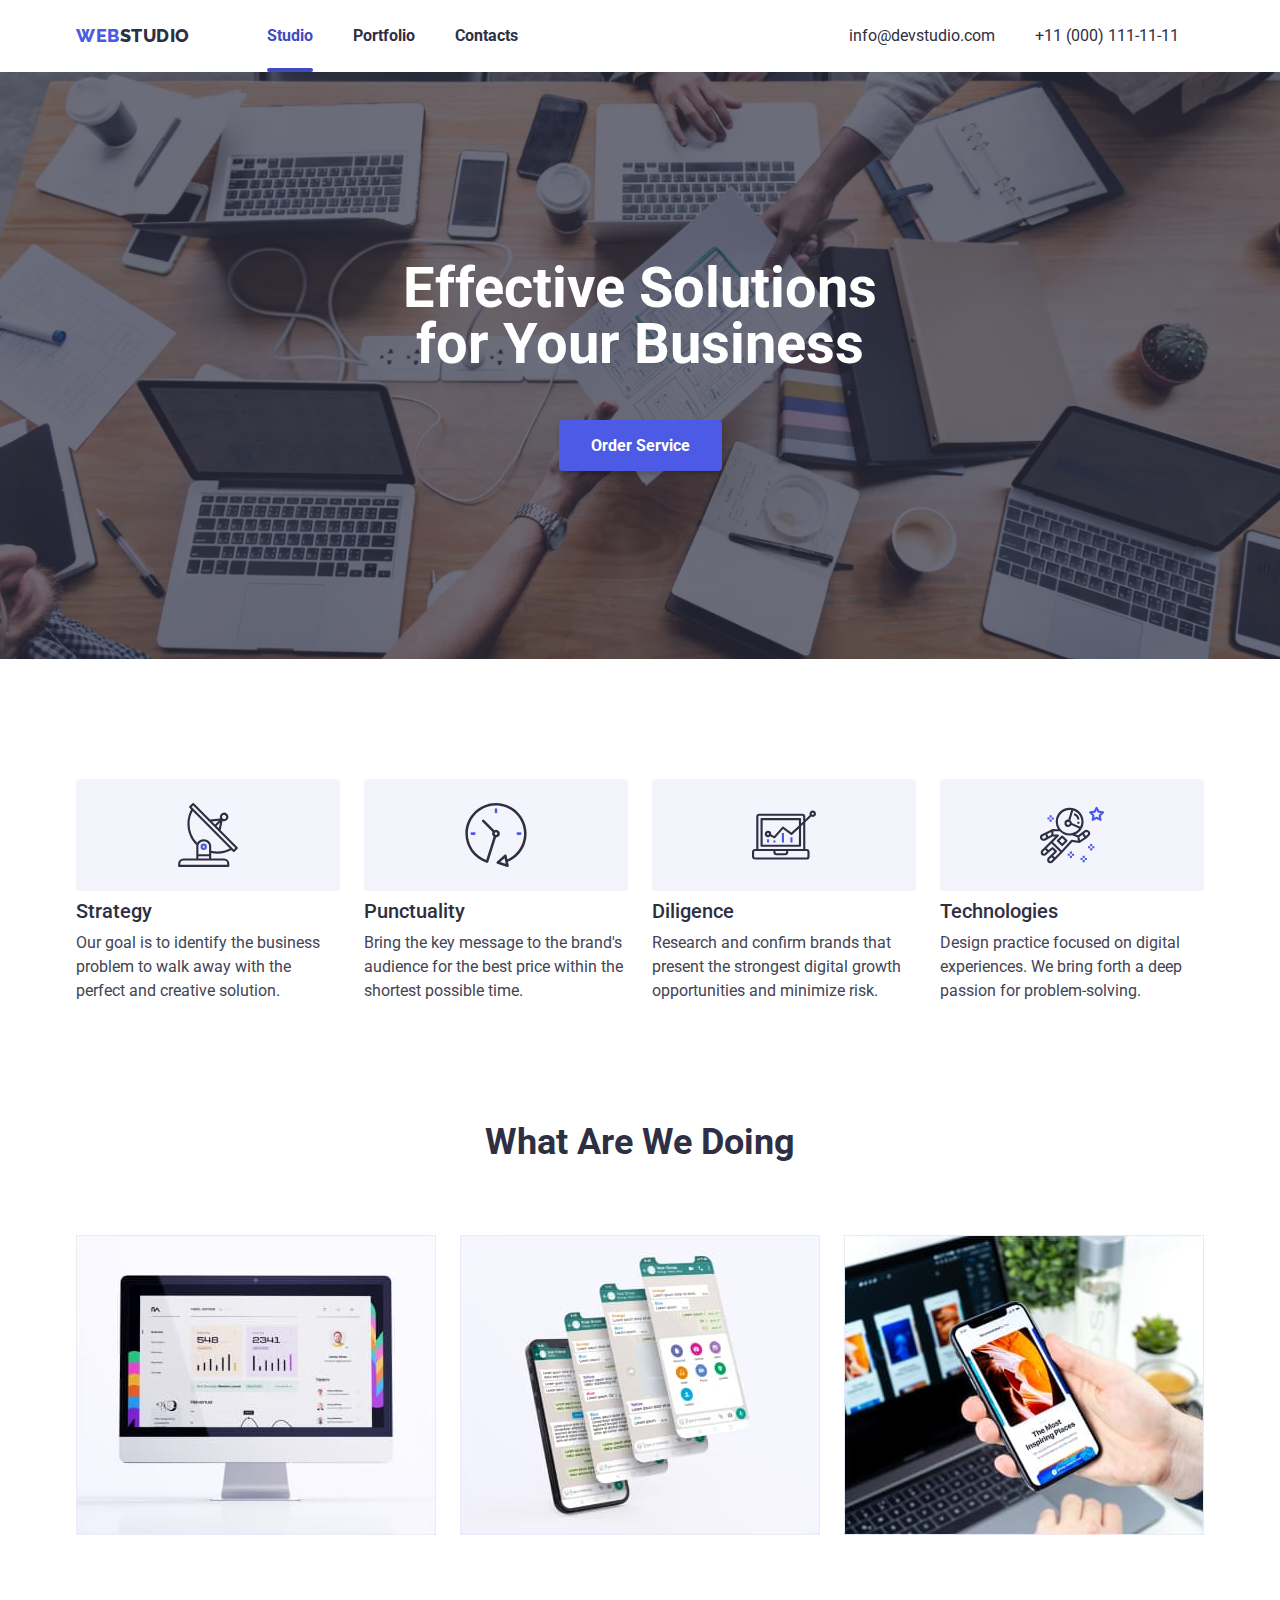
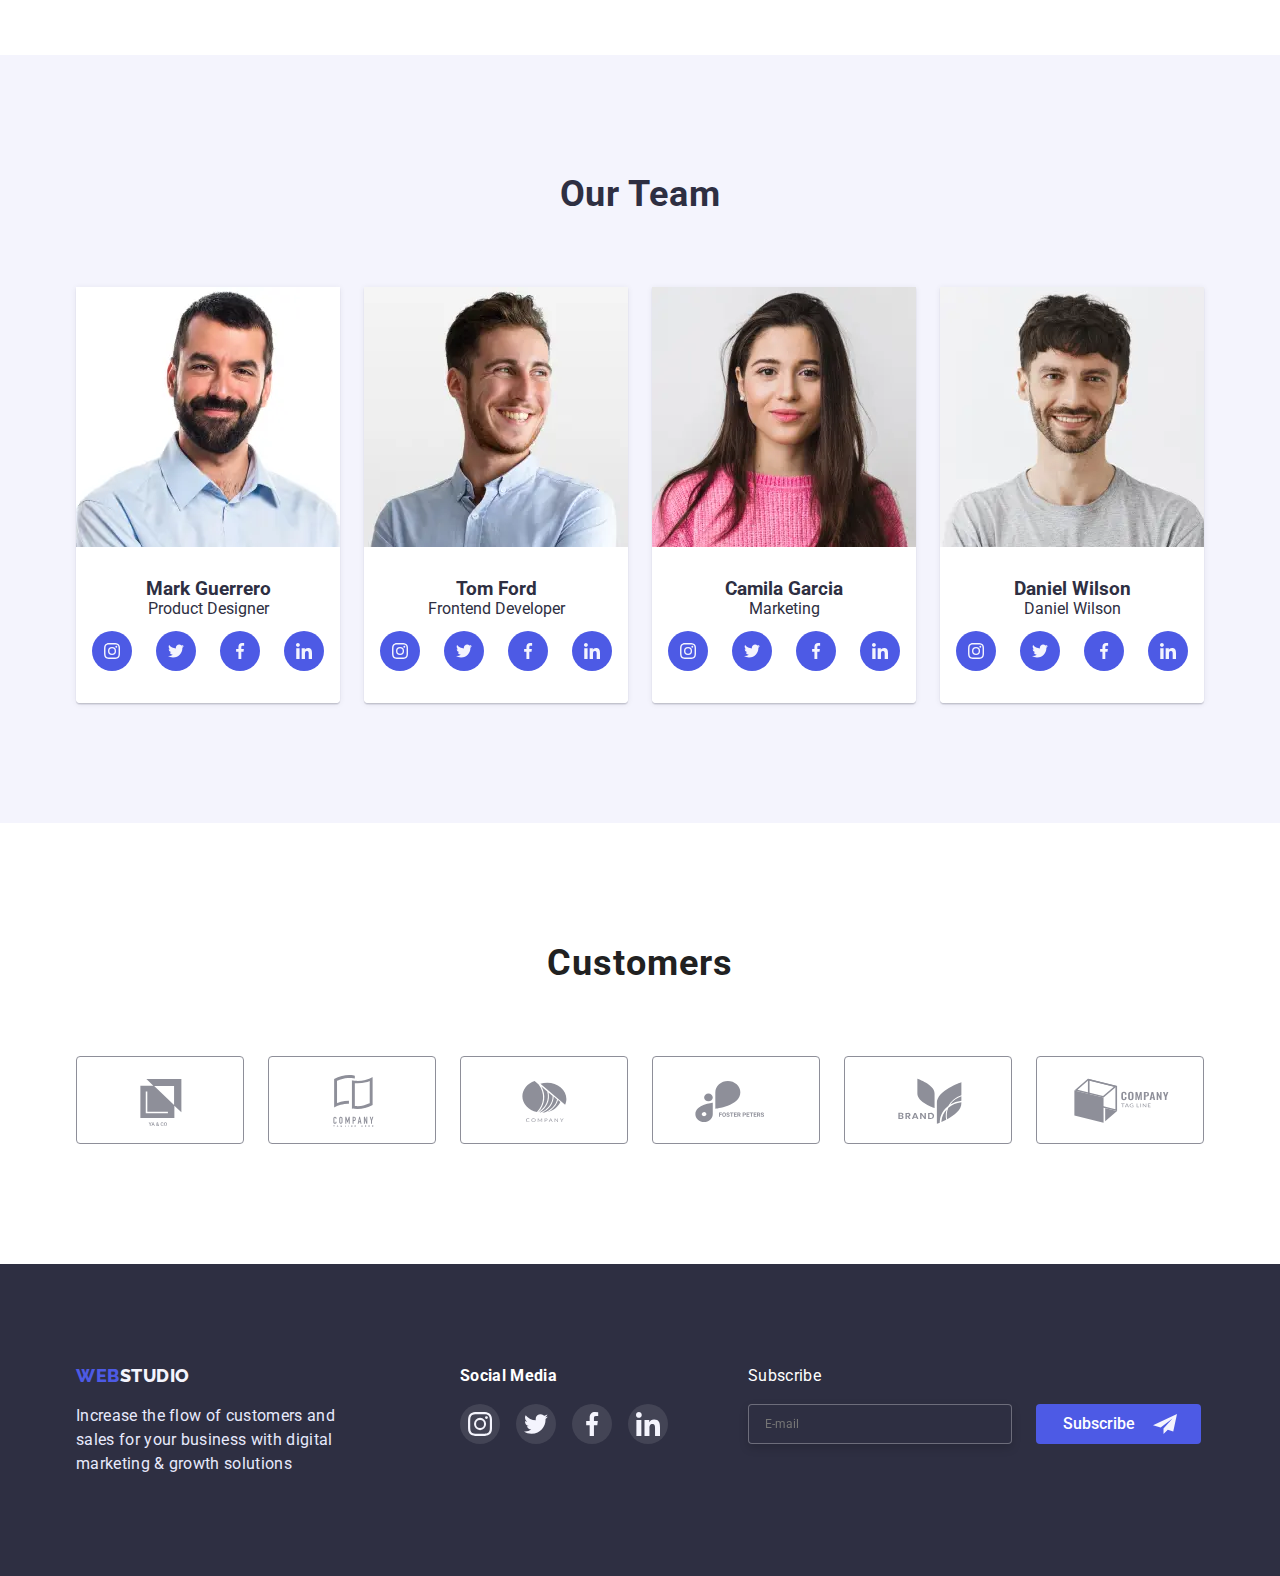
<file: index.html>
<!DOCTYPE html>
<html lang="en">
<head>
    <meta charset="UTF-8">
    <meta http-equiv="X-UA-Compatible" content="IE=edge">
    <meta name="viewport" content="width=device-width, initial-scale=1.0">
    <title>Document</title>
    <link rel="preconnect" href="https://fonts.gstatic.com" crossorigin>
    <link href="https://fonts.googleapis.com/css2?family=Raleway:wght@700&family=Roboto:wght@400;500;700;900&display=swap" rel="stylesheet">
    <link rel="stylesheet" href="https://cdnjs.cloudflare.com/ajax/libs/modern-normalize/1.1.0/modern-normalize.min.css">
    <link rel="stylesheet" href="./css/styles.css">
    <link rel="preconnect" href="https://fonts.googleapis.com">
</head>
<body>
    
    <header class="page-header">
        <div class="container container-header">
            <a href="./index.html" class="header-logo"><span class="logo-web">WEB</span>STUDIO</a>
               <button type="button" class="menu-hamburger js-open-menu" aria-expanded="true" aria-controls="menu-container">
                <svg class="icon-svg" width="32px" height="22px"><use href="./images/icons.svg#icon-burger"></use></svg>
               </button>
            <nav class="site-nav"> 
                <ul class="nav-list"> 
                    <li class="item"><a href="./index.html" class="navigation current-page">Studio</a></li>
                    <li class="item"><a href="./portfolio.html" class="navigation">Portfolio</a></li>
                    <li class="item"><a href="" class="navigation">Contacts</a></li>
                </ul>   
            </nav>

                <ul class="auth-list">
                    <li class="item"><a href="mailto:info@devstudio.com" class="contacts">info@devstudio.com</a></li>
                    <li class="item"><a href="tel:+110001111111" class="contacts">+11 (000) 111-11-11</a></li>
                </ul>
        </div> 
        <div class="menu-container js-menu-container">
            <div class="container container-mobile-menu">
                <button class="close-menu js-close-menu">
                    <svg class="icon-close" width="8px" height="8px"><use href="./images/icons.svg#icon-close"></use></svg>
                </button>
                <div class="mobile-menu-nav">
                    <ul class="mobile-menu-list">
                        <li class="mobile-menu-item"><a href="./index.html" class="mobile-menu-pages current-page">Studio</a></li>
                        <li class="mobile-menu-item"><a href="./portfolio.html" class="mobile-menu-pages">Portfolio</a></li>
                        <li class="mobile-menu-item"><a href="#" class="mobile-menu-pages">Contacts</a></li>
                    </ul>
                </div>
                <div class="mobile-menu-contacts">
                    <ul class="mobile-menu-contacts-list">
                        <li class="mobile-menu-contacts-item">
                            <a href="" class="mobile-menu-contacts-text">+11 (000) 111-11-11</a>     
                        </li>
                        <li class="mobile-menu-contacts-item">
                            <a href="" class="mobile-menu-contacts-text">info@devstudio.com</a>
                        </li> 
                    </ul>
                    <ul class="mobile-menu-social">
                        <li class="mobile-menu-social-item">
                            <a href="" class="menu-social-link">
                                <svg class="menu-social-icons" width="24px" height="24px">
                                    <use href="./images/icons.svg#icon-instagram"></use>
                                </svg>
                            </a>
                        </li>
                        <li class="mobile-menu-social-item">
                            <a href="" class="menu-social-link">
                                <svg class="menu-social-icons" width="24px" height="24px">
                                    <use href="./images/icons.svg#icon-twitter"></use>
                                </svg>
                            </a>
                        </li>
                        <li class="mobile-menu-social-item">
                            <a href="" class="menu-social-link">
                                <svg class="menu-social-icons" width="24px" height="24px">
                                    <use href="./images/icons.svg#icon-facebook"></use>
                                </svg>
                            </a>
                        </li>
                        <li class="mobile-menu-social-item">
                            <a href="" class="menu-social-link">
                                <svg class="menu-social-icons" width="24px" height="24px">
                                    <use href="./images/icons.svg#icon-linkedin"></use>
                                </svg>
                            </a>
                        </li>
                    </ul>
                </div>
            </div>


        </div>   
    </header>

    <main> 
        <section class="hero-section">
            <div class="container hero-container">
                <h1 class="hero-title">
                    Effective Solutions for Your Business  
                </h1>
                <button type="button" class="hero-button" data-modal-open>
                    Order Service
                </button>
            </div>
        </section>
        <section class="advantage-section">
            <div class="container advantage-container">
                <ul class="advantage-list">
                    <li class="advantage-list-items">
                        <div class="advantage-background-icon">
                            <svg class="advantage-icon" height="64px" width="64px">
                                <use href="./images/icons.svg#icon-antenna"></use>
                            </svg>
                        </div>
                        <h3 class="advantage-list-title">Strategy</h3>
                        <p class="advantage-list-text">Our goal is to identify the business problem to walk away with the perfect and creative solution. </p>
                    </li>
                    <li class="advantage-list-items">
                        <div class="advantage-background-icon">
                            <svg class="advantage-icon" height="64px" width="64px">
                                <use href="./images/icons.svg#icon-clock"></use>
                            </svg>
                        </div>
                        <h3 class="advantage-list-title">Punctuality</h3>
                        <p class="advantage-list-text">Bring the key message to the brand's audience for the best price within the shortest possible time.</p>
                    </li>
                    <li class="advantage-list-items">
                        <div class="advantage-background-icon">
                            <svg class="advantage-icon" height="64px" width="64px">
                                <use href="./images/icons.svg#icon-diagram"></use>
                            </svg>
                        </div>
                        <h3 class="advantage-list-title">Diligence</h3>
                        <p class="advantage-list-text">Research and confirm brands that present the strongest digital growth opportunities and minimize risk.</p>
                    </li>
                    <li class="advantage-list-items">
                        <div class="advantage-background-icon">
                            <svg class="advantage-icon" height="64px" width="64px">
                                <use href="./images/icons.svg#icon-astronaut"></use>
                            </svg>
                        </div>
                        <h3 class="advantage-list-title">Technologies</h3>
                        <p class="advantage-list-text">Design practice focused on digital experiences. We bring forth a deep passion for problem-solving.</p>
                    </li>
                </ul>
            </div>
        </section>
        <section class="product-section">
            <div class="container product-container">
                <h2 class="product-title">What Are We Doing</h2>
                <ul class="product-list">
                    <li class="product-list-item">
                        <img src="./images/screen.jpg" alt="" width="360px">
                    </li>
                    <li class="product-list-item">
                        <img src="./images/phone.jpg" alt="" width="360px">
                    </li>
                    <li class="product-list-item">
                        <img src="./images/laptop.jpg" alt="" width="360px">
                    </li>
                </ul>
            </div>
        </section>
        <section class="members-section">
            <div class="container members-conainer">
                <h2 class="members-title">Our team</h2>
                <ul class="members-list">
                    <li class="members-list-item">
                        <img srcset="./images/mark.webp 1x, ./images/mark-@2.webp 2x" src="./images/mark.webp" width="264" alt="Mark ">
                        <div class="members-information">
                            <h3 class="information-title">Mark Guerrero</h3>
                            <p class="information-text">Product Designer</p>
                            <ul class="members-icon-list">
                                <li class="members-icon-list-item">
                                    <a href="" class="members-social-link">
                                        <svg class="members-social-icon" width="16px" height="16px">
                                            <use href="./images/icons.svg#icon-instagram"></use>
                                        </svg>
                                    </a>
                                </li>
                                <li class="members-icon-list-item">
                                    <a href="" class="members-social-link">
                                        <svg class="members-social-icon" width="16px" height="16px">
                                            <use href="./images/icons.svg#icon-twitter"></use>
                                        </svg>
                                    </a>
                                </li>
                                <li class="members-icon-list-item">
                                    <a href="" class="members-social-link">
                                        <svg class="members-social-icon" width="16px" height="16px">
                                            <use href="./images/icons.svg#icon-facebook"></use>
                                        </svg>
                                    </a>
                                </li>
                                <li class="members-icon-list-item">
                                    <a href="" class="members-social-link">
                                        <svg class="members-social-icon" width="16px" height="16px">
                                            <use href="./images/icons.svg#icon-linkedin"></use>
                                        </svg>
                                    </a>
                                </li>
                            </ul>
                        </div>
                    </li>
                    <li class="members-list-item">
                        <img srcset="./images/tom.webp 1x, ./images/tom-@2.webp 2x" src="./images/tom.webp" width="264" alt="Tom Ford">
                        <div class="members-information">
                            <h3 class="information-title">Tom Ford</h3>
                            <p class="information-text">Frontend Developer</p>
                            <ul class="members-icon-list">
                                <li class="members-icon-list-item">
                                    <a href="" class="members-social-link">
                                        <svg class="members-social-icon" width="16px" height="16px">
                                            <use href="./images/icons.svg#icon-instagram"></use>
                                        </svg>
                                    </a>
                                </li>
                                <li class="members-icon-list-item">
                                    <a href="" class="members-social-link">
                                        <svg class="members-social-icon" width="16px" height="16px">
                                            <use href="./images/icons.svg#icon-twitter"></use>
                                        </svg>
                                    </a>
                                </li>
                                <li class="members-icon-list-item">
                                    <a href="" class="members-social-link">
                                        <svg class="members-social-icon" width="16px" height="16px">
                                            <use href="./images/icons.svg#icon-facebook"></use>
                                        </svg>
                                    </a>
                                </li>
                                <li class="members-icon-list-item">
                                    <a href="" class="members-social-link">
                                        <svg class="members-social-icon" width="16px" height="16px">
                                            <use href="./images/icons.svg#icon-linkedin"></use>
                                        </svg>
                                    </a>
                                </li>
                            </ul>
                    </div>
                </li>
                <li class="members-list-item">
                    <img srcset="./images/camila.webp 1x, ./images/camila-@2.webp 2x" src="./images/camila.webp" width="264" alt="Camila Garcia">
                    <div class="members-information">
                        <h3 class="information-title">Camila Garcia</h3>
                        <p class="information-text">Marketing</p>
                        <ul class="members-icon-list">
                            <li class="members-icon-list-item">
                                <a href="" class="members-social-link">
                                    <svg class="members-social-icon" width="16px" height="16px">
                                        <use href="./images/icons.svg#icon-instagram"></use>
                                    </svg>
                                </a>
                            </li>
                            <li class="members-icon-list-item">
                                <a href="" class="members-social-link">
                                    <svg class="members-social-icon" width="16px" height="16px">
                                        <use href="./images/icons.svg#icon-twitter"></use>
                                    </svg>
                                </a>
                            </li>
                            <li class="members-icon-list-item">
                                <a href="" class="members-social-link">
                                    <svg class="members-social-icon" width="16px" height="16px">
                                        <use href="./images/icons.svg#icon-facebook"></use>
                                    </svg>
                                </a>
                            </li>
                            <li class="members-icon-list-item">
                                <a href="" class="members-social-link">
                                    <svg class="members-social-icon" width="16px" height="16px">
                                        <use href="./images/icons.svg#icon-linkedin"></use>
                                    </svg>
                                </a>
                            </li>
                        </ul>
                    </div>
                </li>
                <li class="members-list-item">
                    <img srcset="./images/daniel.webp 1x, ./images/daniel-@2.webp 2x" src="/images/daniel.webp" width="264" alt="Daniel Wilson">
                    <div class="members-information">
                        <h3 class="information-title">Daniel Wilson</h3>
                        <p class="information-text">Daniel Wilson</p>
                        <ul class="members-icon-list">
                            <li class="members-icon-list-item">
                                <a href="" class="members-social-link">
                                    <svg class="members-social-icon" width="16px" height="16px">
                                        <use href="./images/icons.svg#icon-instagram"></use>
                                    </svg>
                                </a>
                            </li>
                            <li class="members-icon-list-item">
                                <a href="" class="members-social-link">
                                    <svg class="members-social-icon" width="16px" height="16px">
                                        <use href="./images/icons.svg#icon-twitter"></use>
                                    </svg>
                                </a>
                            </li>
                            <li class="members-icon-list-item">
                                <a href="" class="members-social-link">
                                    <svg class="members-social-icon" width="16px" height="16px">
                                        <use href="./images/icons.svg#icon-facebook"></use>
                                    </svg>
                                </a>
                            </li>
                            <li class="members-icon-list-item">
                                <a href="" class="members-social-link">
                                    <svg class="members-social-icon" width="16px" height="16px">
                                        <use href="./images/icons.svg#icon-linkedin"></use>
                                    </svg>
                                </a>
                            </li>
                        </ul>
                    </div>
                </li>
            </ul>
            </div>
        </section>
        <section class="customers-section">
            <div class="container customers-container">
                <h2 class="customers-title">Customers</h2>
                <ul class="customers-list">
                    <li class="customers-item">
                        <a href="" class="customers-link">
                            <svg class="customers-icon" width="110px" height="56px">
                                <use href="./images/icons.svg#icon-yaco"></use>
                            </svg>
                        </a>
                    </li>
                    <li class="customers-item">
                        <a href="" class="customers-link">
                            <svg class="customers-icon" width="110px" height="56px">
                                <use href="./images/icons.svg#icon-tagline"></use>
                            </svg>
                        </a>
                    </li>
                    <li class="customers-item">
                        <a href="" class="customers-link">
                            <svg class="customers-icon" width="110px" height="56px">
                                <use href="./images/icons.svg#icon-company"></use>
                            </svg>
                        </a>
                    </li>
                    <li class="customers-item">
                        <a href="" class="customers-link">
                            <svg class="customers-icon" width="110px" height="56px">
                                <use href="./images/icons.svg#icon-foster"></use>
                            </svg>
                        </a>
                    </li>
                    <li class="customers-item">
                        <a href="" class="customers-link">
                            <svg class="customers-icon" width="110px" height="56px">
                                <use href="./images/icons.svg#icon-brand"></use>
                            </svg>
                        </a>
                    </li>
                    <li class="customers-item">
                        <a href="" class="customers-link">
                            <svg class="customers-icon" width="110px" height="56px">
                                <use href="./images/icons.svg#icon-tag"></use>
                            </svg>
                        </a>
                    </li>
                </ul>
            </div>
        </section>
    </main>
    <footer class="page-footer">
        <div class="container footer-container">
            <div class="footer-container-logo">
                <a href="./index.html" class="footer-logo"><span class="logo-web">WEB</span>STUDIO</a>
                <p class="footer-text">Increase the flow of customers and sales for your business with digital marketing & growth solutions</p>
            </div>
            <div class="footer-container-social">
                <h2 class="footer-social-title">Social Media</h2>
                <ul class="footer-social-list">
                    <li class="footer-list-icon">
                        <a href="" class="footer-media-link">
                            <svg class="footer-media-icon" width="24px" height="24px">
                                <use href="./images/icons.svg#icon-instagram"></use>
                            </svg>
                        </a>
                    </li>
                    <li class="footer-list-icon">
                        <a href="" class="footer-media-link">
                            <svg class="footer-media-icon" width="24px" height="24px">
                                <use href="./images/icons.svg#icon-twitter"></use>
                            </svg>
                        </a>
                    </li>
                    <li class="footer-list-icon">
                        <a href="" class="footer-media-link">
                            <svg class="footer-media-icon" width="24px" height="24px">
                                <use href="./images/icons.svg#icon-facebook"></use>
                            </svg>
                        </a>
                    </li>
                    <li class="footer-list-icon">
                        <a href="" class="footer-media-link">
                            <svg class="footer-media-icon" width="24px" height="24px">
                                <use href="./images/icons.svg#icon-linkedin"></use>
                            </svg>
                        </a>
                    </li>
                </ul>
            </div>
            <form class="footer-form">
                <p class="footer-form-text">Subscribe</p>
                <span class="footer-form-wrapper">
                    <input type="email" name="subscribe_email" class="footer-form-email" placeholder="E-mail">
                    <button type="submit" class="footer-form-button">Subscribe
                        <svg class="footer-form-button-icon" width="24px" height="24px">
                            <use href="./images/icons.svg#icon-telegram"></use>
                        </svg>
                    </button>
                </span>
            </form>
        </div>

    </footer>
    <div class="backdrop is-hidden" data-modal>
        <div class="modal">
            <button type="button" class="modal-close-button" data-modal-close>
                <svg class="modal-close-icon" width="8px" height="8px">
                    <use href="./images/icons.svg#icon-close"></use>
                </svg>
            </button>
            <form class="modal-form">
                <p class="modal-form-text">Leave your contacts and we will call you back</p>
                <label class="modal-form-label">
                    <span class="modal-form-desc">Name</span>
                    <span class="modal-form-input-wrapper">
                        <input type="text" name="user_name" class="modal-form-input" pattern="^[a-zA-Z]+" minlength="2">
                        <svg class="modal-form-label-svg" width="18" height="18">
                            <use href="./images/icons.svg#icon-person-black"></use>
                        </svg>
                    </span>
                </label>
                <label class="modal-form-label">
                    <span class="modal-form-desc">Phone</span>
                    <span class="modal-form-input-wrapper">
                        <input type="tel" name="user_phone" class="modal-form-input" pattern="[0-9]{3}-[0-9]{3}-[0-9]{2}-[0-9]{2}" title="xxx-xxx-xx-xx">
                        <svg class="modal-form-label-svg" width="18" height="24">
                            <use href="./images/icons.svg#icon-phone-black"></use>
                        </svg>
                    </span>
                </label>
                <label class="modal-form-label">
                    <span class="modal-form-desc">Email</span>
                    <span class="modal-form-input-wrapper">
                        <input type="email" name="user_email" class="modal-form-input">
                        <svg class="modal-form-label-svg" width="18" height="24">
                            <use href="./images/icons.svg#icon-email-black"></use>
                        </svg>
                    </span>
                </label>
                <label class="modal-form-label">
                    <span class="modal-form-desc">Comment</span>
                    <textarea name="user_comment" class="modal-form-comment" placeholder="Text input"></textarea>
                </label>
                <input id="user-policy" type="checkbox" name="user_policy" class="modal-form-check visually-hidden">
                <label for="user-policy" class="modal-form-check-desc">
                    I accept the terms and conditions of the&nbsp;<a href="#" class="modal-form-user-policy">Privacy Policy</a>
                </label>

                <button type="submit" class="modal-form-button-send">Send</button>
            </form>
        </div>
    </div>
    <script src="./js/modal.js"></script>
    <script src="./js/mobile-menu.js"></script>
</body>
</html>
</file>
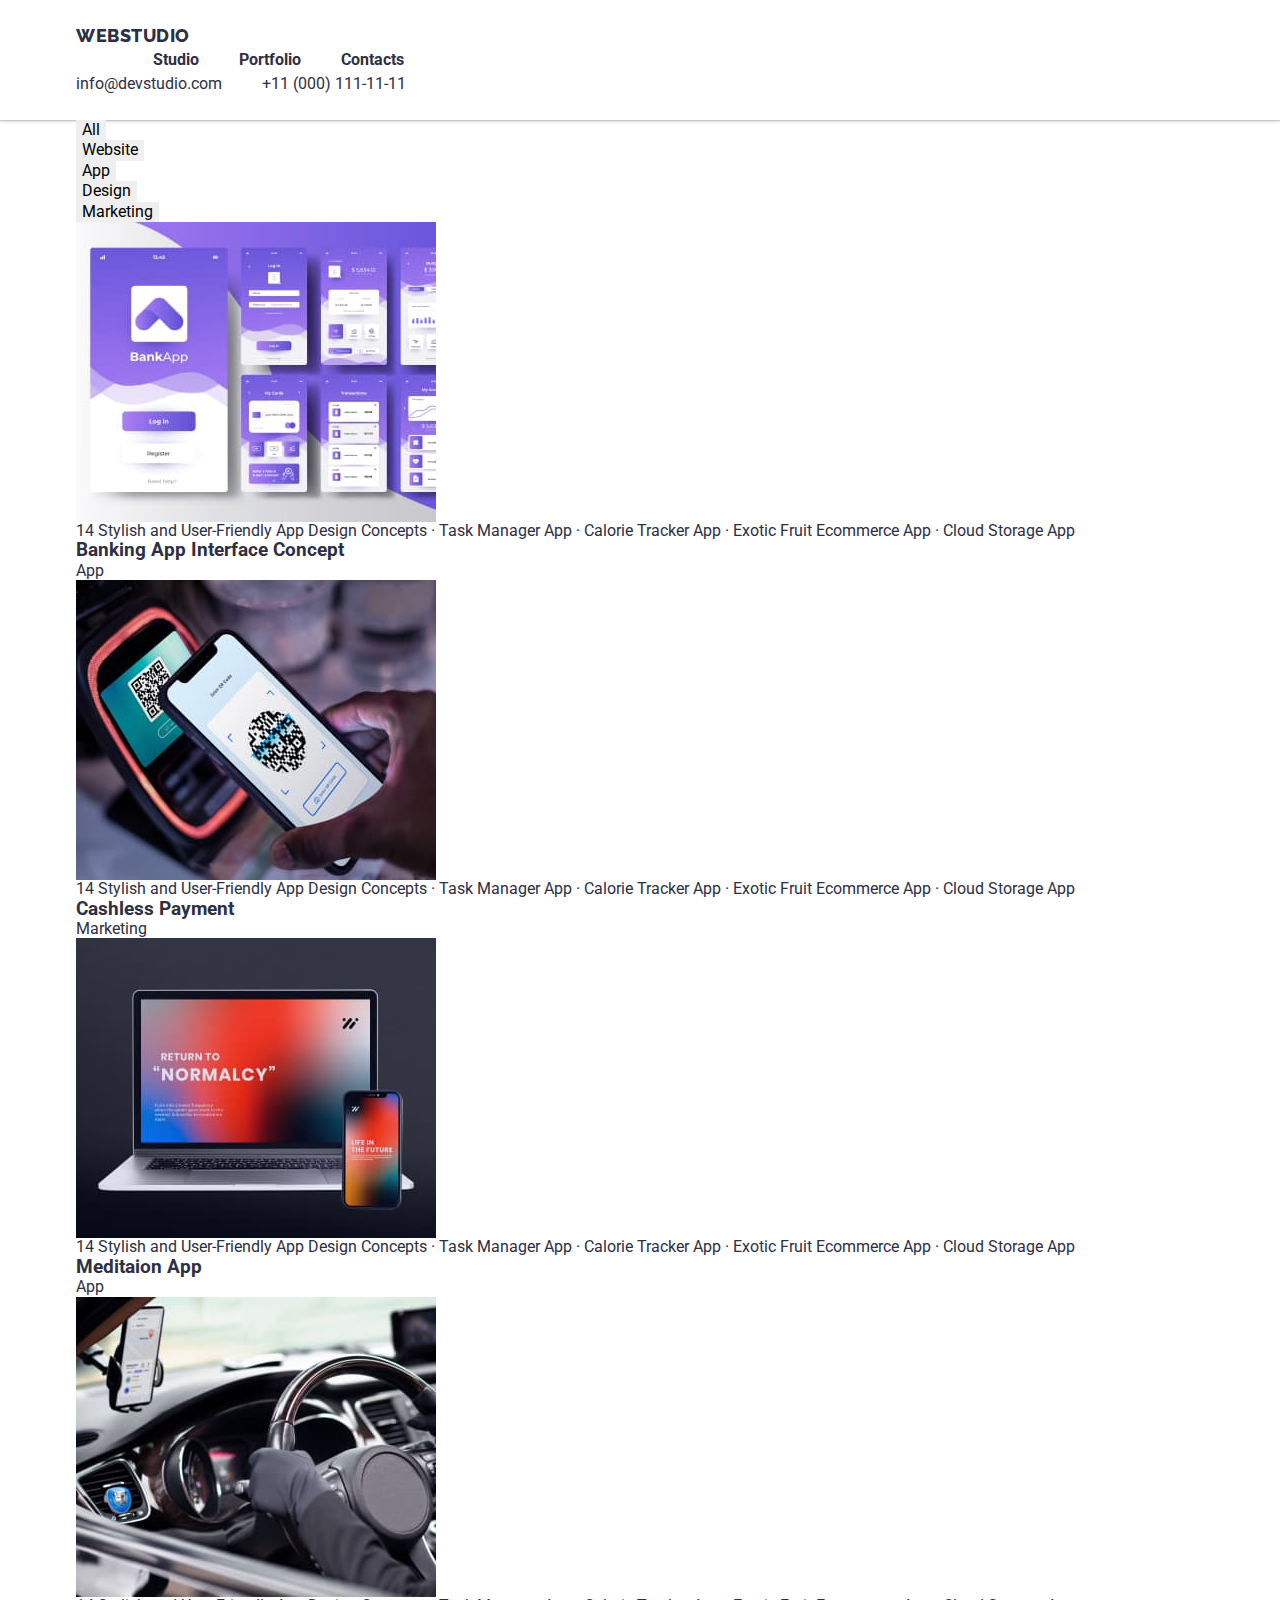
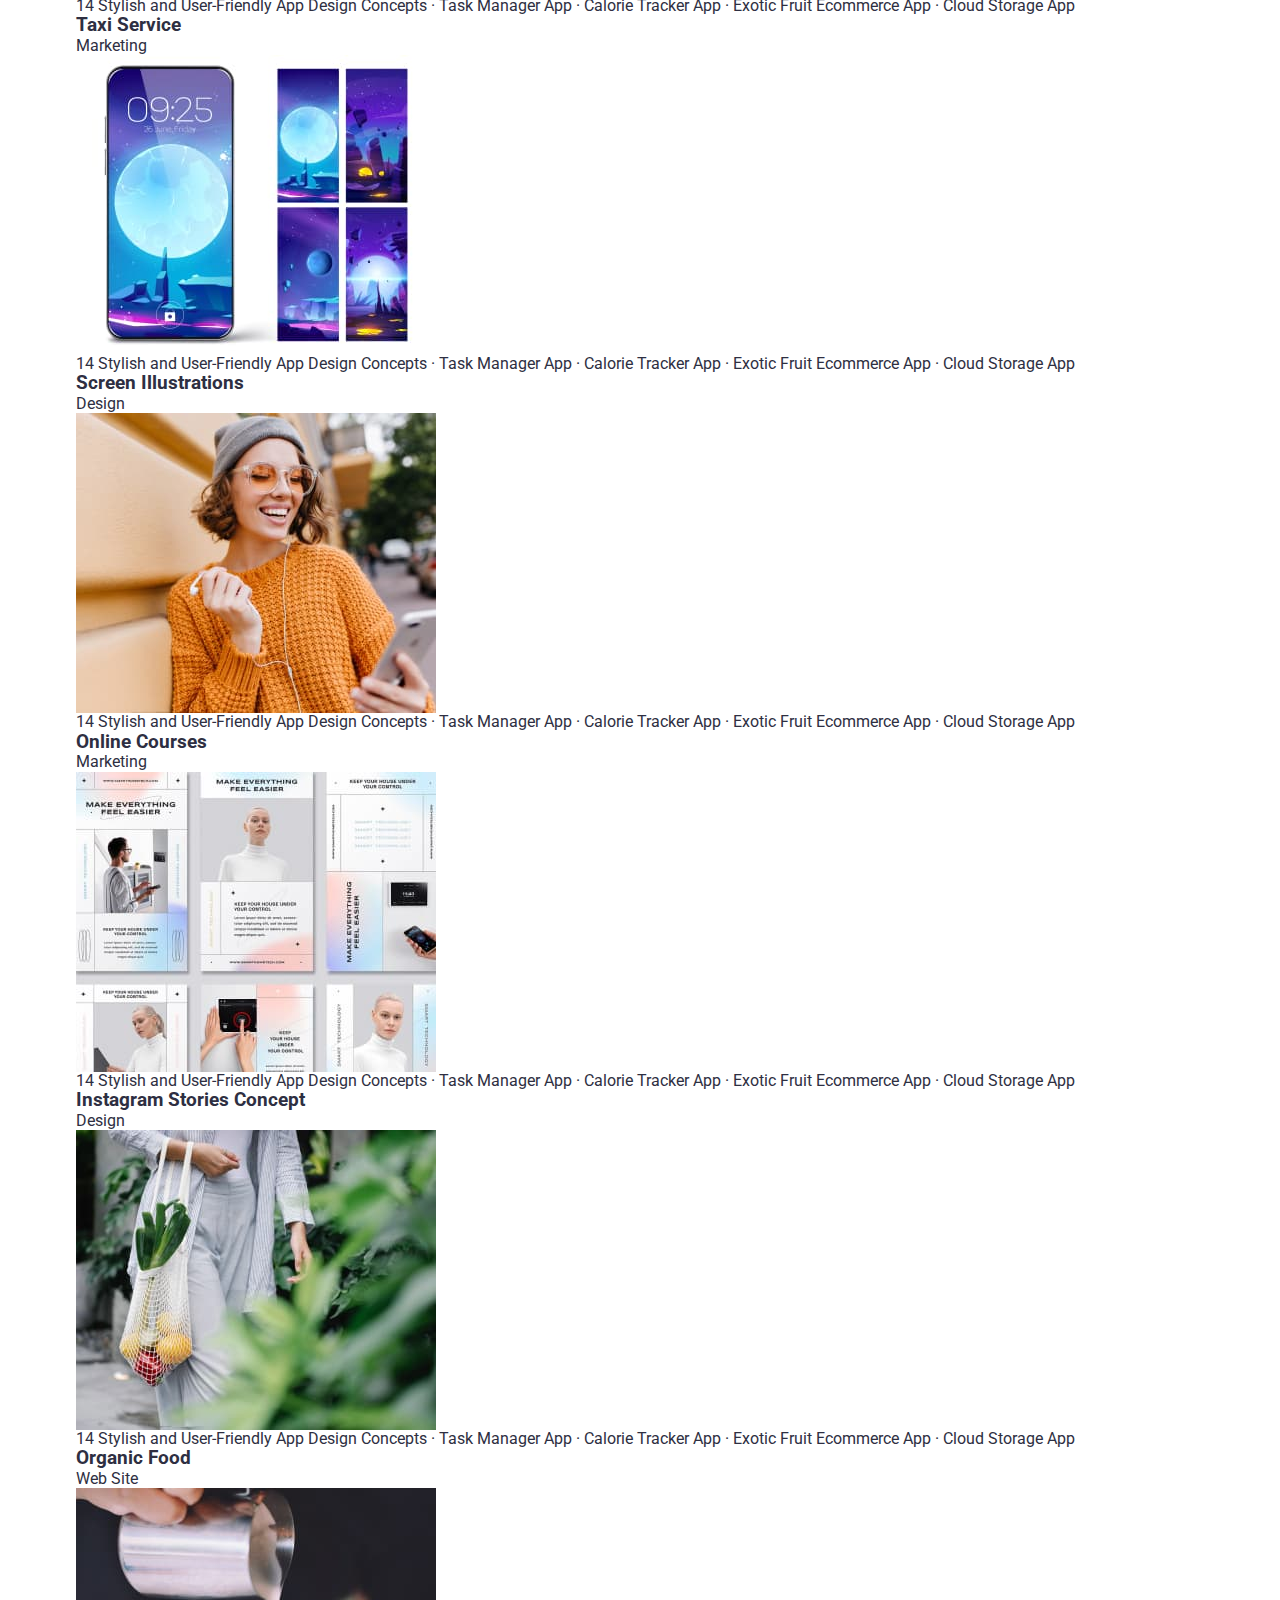
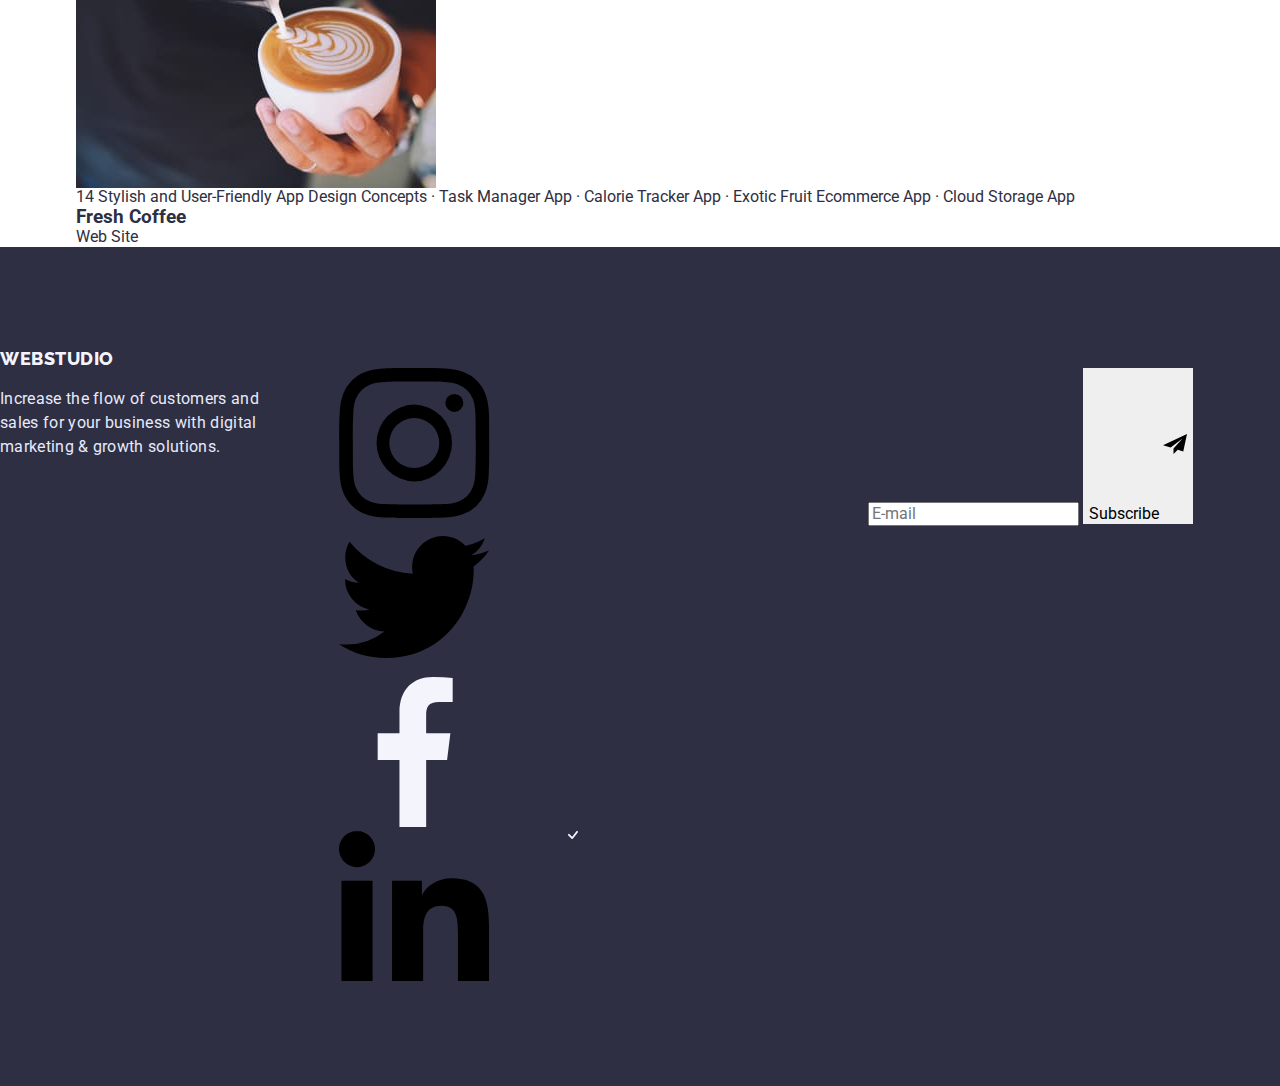
<file: portfolio.html>
<!DOCTYPE html>
<html lang="en">
<head>
    <meta charset="UTF-8">
    <meta http-equiv="X-UA-Compatible" content="IE=edge">
    <meta name="viewport" content="width=device-width, initial-scale=1.0">
    <title>Document</title>
    <link rel="preconnect" href="https://fonts.gstatic.com" crossorigin>
<link href="https://fonts.googleapis.com/css2?family=Raleway:wght@700&family=Roboto:wght@400;500;700;900&display=swap" rel="stylesheet">
    <link rel="stylesheet" href="https://cdnjs.cloudflare.com/ajax/libs/modern-normalize/1.1.0/modern-normalize.min.css">
    <link rel="stylesheet" href="./css/styles.css">
    <link rel="preconnect" href="https://fonts.googleapis.com">
    </head>
<body>
    <header class="page-header">
        <div class="container">
            <nav class="site-nav">
                <a href="./index.html" class="header-logo"><span>WEB</span>STUDIO</a>
                <ul class="nav-list"> 
                    <li class="item"><a href="./index.html" class="navigation">Studio</a></li>
                    <li class="item"><a href="./portfolio.html" class="navigation active">Portfolio</a></li>
                    <li class="item"><a href="" class="navigation">Contacts</a></li>
                </ul>   
            </nav>

            <ul class="auth-list">
                <li class="item"><a href="mailto:info@devstudio.com" class="contacts">info@devstudio.com</a></li>
                <li class="item"><a href="tel:+110001111111" class="contacts">+11 (000) 111-11-11</a></li>
            </ul>
        </div>    
    </header>
 <main>
    <section class="section portfolio">
        <div class="container">
        <ul class="list-portfolio">
            <li class="item"><button type="button"  class="primary-button">All</button></li>
            <li class="item"><button type="button" class="secondary-button">Website</button></li>
            <li class="item"><button type="button" class="secondary-button">App</button></li>
            <li class="item"><button type="button" class="secondary-button">Design</button></li>
            <li class="item"><button type="button" class="secondary-button">Marketing</button></li>
        </ul>
    
    <ul class="list-text">
        <li class="bgc-white">
            <a href="" class="works-list">
                <div class="thumb">
                <img src="./images/banking_app.jpg" alt="banking app" width="360px">
            <div class="overlay">
                <p class="overlay-text">
                 14 Stylish and User-Friendly App Design Concepts · Task Manager App · Calorie Tracker App · Exotic Fruit Ecommerce App · Cloud Storage App   
                </p>
            </div>
        </div>
                <div class="portfolio-picture">
            <h3 class="title-text">Banking App Interface Concept</h3>
            <p class="little-text">App</p>
            </div> 
            </a>
   </li>
        <li class="bgc-white">
            <a href="" class="works-list">
                <div class="thumb">
                <img src="./images/qr_code.jpg" alt="phone with qr code" width="360">
                    <div class="overlay">
                    <p class="overlay-text">
                        14 Stylish and User-Friendly App Design Concepts · Task Manager App · Calorie Tracker App · Exotic Fruit Ecommerce App · Cloud Storage App
                    </p>    
                    </div>
                </div>
            <div class="portfolio-picture">
            <h3 class="title-text">Cashless Payment</h3>
            <p class="little-text">Marketing</p>
            </div>
            </a>
    </li>
        <li class="bgc-white">
            <a href="" class="works-list">
                <div class="thumb">
                <img src="./images/meditaion_app.jpg" alt="laptop with the inscription return to normalcy" width="360" class="logo">
            <div class="overlay">
                <p class="overlay-text">
                 14 Stylish and User-Friendly App Design Concepts · Task Manager App · Calorie Tracker App · Exotic Fruit Ecommerce App · Cloud Storage App   
                </p>
            </div>
        </div>
                <div class="portfolio-picture">                
            <h3 class="title-text">Meditaion App</h3>
            <p class="little-text">App</p>
            </div>
            </a>
        </li>
        <li class="bgc-white">
            <a href="" class="works-list">
                <div class="thumb">
                <img src="./images/taxi_service.jpg" alt="hands on the steering wheel" width="360">
            <div class="overlay">
                <p class="overlay-text">
                 14 Stylish and User-Friendly App Design Concepts · Task Manager App · Calorie Tracker App · Exotic Fruit Ecommerce App · Cloud Storage App   
                </p>
            </div>
        </div>
                <div class="portfolio-picture">
                <h3 class="title-text">Taxi Service</h3>
                <p class="little-text">Marketing</p>
            </div>   
            </a>
        </li>
        <li class="bgc-white">
            <a href="" class="works-list">
                <div class="thumb">
                <img src="./images/screen_illustrations.jpg" alt="phone with a picture of the moon" width="360">
            <div class="overlay">
                <p class="overlay-text">
                 14 Stylish and User-Friendly App Design Concepts · Task Manager App · Calorie Tracker App · Exotic Fruit Ecommerce App · Cloud Storage App   
                </p>
            </div>
        </div>
                <div class="portfolio-picture">
                <h3 class="title-text">Screen Illustrations</h3>
                <p class="little-text">Design</p>
            
            </div>
            </a>
        </li>
        <li class="bgc-white">
            <a href="" class="works-list">
                <div class="thumb">
                <img src="./images/online_courses.jpg" alt="a girl in an orange sweater" width="360">
            <div class="overlay">
                <p class="overlay-text">
                 14 Stylish and User-Friendly App Design Concepts · Task Manager App · Calorie Tracker App · Exotic Fruit Ecommerce App · Cloud Storage App   
                </p>
            </div>
        </div>
                <div class="portfolio-picture">
                <h3 class="title-text">Online Courses</h3>
                <p class="little-text">Marketing</p>
         
            </div>   
            </a>
        </li>
        <li class="bgc-white">
            <a href="" class="works-list">
                <div class="thumb">
                <img src="./images/instagram_stories.jpg" alt="inscription make everything feel easier" width="360">
            <div class="overlay">
                <p class="overlay-text">
                 14 Stylish and User-Friendly App Design Concepts · Task Manager App · Calorie Tracker App · Exotic Fruit Ecommerce App · Cloud Storage App   
                </p>
            </div>
        </div>
                <div class="portfolio-picture">
                <h3 class="title-text">Instagram Stories Concept</h3>
                <p class="little-text">Design</p>
            
            </div>
            </a>
        </li>
        <li class="bgc-white">
            <a href="" class="works-list">
                <div class="thumb">
                <img src="./images/organic_food.jpg" alt="girl and bag" width="360">
            <div class="overlay">
                <p class="overlay-text">
                 14 Stylish and User-Friendly App Design Concepts · Task Manager App · Calorie Tracker App · Exotic Fruit Ecommerce App · Cloud Storage App   
                </p>
            </div>
        </div>
                <div class="portfolio-picture">
                <h3 class="title-text">Organic Food</h3>
            <p class="little-text">Web Site</p>
    
            </div>
            </a>
    </li>
        <li class="bgc-white">
            <a href="" class="works-list">
                <div class="thumb">
                <img src="./images/fresh_coffee.jpg" alt="fresh coffee" width="360">
            <div class="overlay">
                <p class="overlay-text">
                 14 Stylish and User-Friendly App Design Concepts · Task Manager App · Calorie Tracker App · Exotic Fruit Ecommerce App · Cloud Storage App   
                </p>
            </div>
        </div>
                <div class="portfolio-picture">
            <h3 class="title-text">Fresh Coffee</h3>
            <p class="little-text">Web Site</p>
        
            </div>
            </a>
    </li>
    </ul>
    </div>
    </section>
   
 </main>
 <footer class="page-footer">
    <div class="footer-container">
     <div class="container-logo">
         <a href="/index.html" class="footer-logo"><span>WEB</span>STUDIO</a>
         <p class="footer-text">Increase the flow of customers and sales for your business with digital marketing & growth solutions.</p>
     </div>
     <div class="media-footer">
         <h3 class="title-media">Social Media</h3>
         <ul class="list-media">
             <li class="item-media">
                 <a href="" class="link-media">
                 <svg class="icon-media">
                     <use href="./images/icons.svg#icon-instagram"></use>
                 </svg>
                 </a>
             </li>
             <li class="item-media">
                 <a href="" class="link-media">
                 <svg class="icon-media">
                     <use href="./images/icons.svg#icon-twitter"></use>
                 </svg>
                 </a>
             </li>
             <li class="item-media">
                 <a href="" class="link-media">
                 <svg class="icon-media">
                     <use href="./images/icons.svg#icon-facebook"></use>
                 </svg>
                 </a>
             </li>
             <li class="item-media">
                 <a href="" class="link-media">
                 <svg class="icon-media">
                     <use href="./images/icons.svg#icon-linkedin" ></use>
                 </svg>
                 </a>
                 <svg><use href="./images/check-mark.svg"></use></svg>
             </li>
         </ul>
     </div>
     <div class="subscribe-footer">
         <h3 class="headline-subscribe">
             Subscribe
         </h3>
         <form class="input-subscribe-btn">
          <input type="email" name="subscribe" id="subscribe" placeholder="E-mail" class="subscribe-input">
         <button type="submit" class="subscribe-btn">
             Subscribe
             <svg class="icon-subscribe" width="24px" heigth="24px"><use href="./images/icons.svg#icon-telegram"></use></svg>
         </button>
         </form>
     </div>
    </div>
     </footer>
     <script src="./js/modal.js"></script>
</body>
</html>
</file>
<file: css/styles.css>
:root { --primary-text-color: #434455;
    --title-text-color: #2E2F42;
    --acent-color: #4D5AE5;
    --white-color: #ffffff;
    --main-bgc: #E5E5E5;
    --cloud: #F4F4FD;
    --cornflower:#E7E9FC;
    --bgc-green:#31D0AA;
    --company-border:#8E8F99;
    --modal-color:#FCFCFC;
    --text-input:#757575;
    --dark-blue:#404BBF;
    --black-color:#212121;
    --transition-duration-and-func: 250ms cubic-bezier(0.4, 0, 0.2, 1);
}

a {
    text-decoration: none;
    color: inherit;
}

p, h1, h2, h3, h4, h5, h6 {
    margin: 0;
}

button {
    cursor: pointer;
    border: none;
}

ul, ol {
    list-style: none;
    margin: 0;
    padding: 0;
}

img {
    display: block;
    max-width: 100%;
    height: auto;
}

html {
    box-sizing: border-box;
}

*,
**::before,
*::after {
    box-sizing: inherit;
}

body {
 font-family: 'Roboto', sans-serif;
 color:var(--title-text-color);
 background-color: var(--white-color);
}
.container{
    padding-left: 15px;
    padding-right: 15px;
}

@media screen and (min-width: 480px){
    .container {
        width: 426px;
        margin-left: auto;
        margin-right: auto;
    }
}

@media screen and (min-width: 768px) {
    .container {
        width: 766px;
    }
}

@media screen and (min-width: 1200px) {
    .container {
        width: 1158px;
    }
}


/* header */
.page-header {
    box-shadow: 0px 2px 1px rgba(46, 47, 66, 0.08), 0px 1px 1px rgba(46, 47, 66, 0.16), 0px 1px 6px rgba(46, 47, 66, 0.08);
}

.header-logo {
    color:var(--title-text-color);
    font-family: 'Raleway', sans-serif;
    font-weight: 800;
    font-size: 18px;
    line-height: 1.33;
    align-items: center;
    letter-spacing: 0.03em;
    text-transform: uppercase;
}

.logo-web {
    color: var(--acent-color);
}

.container-header {
    display: flex;
    align-items: center;
}
.navigation {
    color:var(--title-text-color);
    font-weight: 700;
    font-size: 16px;
    line-height: 1.5;
    transition: color var(--transition-duration-and-func);
}
.contacts {    
    color: var(--primary-text-color);
    font-weight: 400;
    font-size: 12px;
    line-height: 1.3;
    transition: color var(--transition-duration-and-func);
}
@media screen and (max-width: 767px) {
    .page-header {
        padding-top: 24px;
        padding-bottom: 24px;
    }

    .site-nav{
        display: none;
    }

    .auth-list {
        display: none;
    }

    .menu-hamburger {
        background-color: transparent;
        border: none;
        padding: 0;
        line-height: 0;
    }
    .container-header {
        justify-content: space-between;
    }
    .container {  
        margin-left: auto;
        margin-right: auto;
    }
    .menu-container {
        display: flex;
        position: fixed;
        top: 0;
        left: 0;
        z-index: 100;
        width: 100%;
        height: 100%;
        background-color: var(--white-color);
        opacity: 0;
        visibility: hidden;
        pointer-events: none;
        padding-bottom: 40px;
        transition: opacity var(--transition-duration-and-func), visibility var(--transition-duration-and-func);
        }
      
    .container-mobile-menu {
        position: relative;
        display: flex;
        flex-direction: column;
        padding-top: 80px;
        padding-left: 40px;
    }
    .close-menu {
        position: absolute;
        top: 40px;
        right: 15px;
        background: var(--cornflower);
        display: flex;
        justify-content: center;
        align-items: center;
        width: 24px;
        height: 24px;
        border-radius: 50%;
        border: 1px solid rgba(0, 0, 0, 0.1);
        padding: 0;
        transition: box-shadow var(--transition-duration-and-func), background-color var(--transition-duration-and-func), fill var(--transition-duration-and-func);
    }
    .menu-container.is-open {
        opacity: 1;
        visibility: visible;
        pointer-events: auto;
    }
    .mobile-menu-pages {
        font-weight: 600;
        font-size: 36px;
        line-height: 1.11;
        color:var(--title-text-color)
    }
    .mobile-menu-list {
        display: flex;
        flex-direction: column;
        gap:40px;
    }
    .mobile-menu-contacts-text {
        font-weight: 600;
        font-size: 20px;
        line-height: 1.2;
        color: var(--primary-text-color);
    }
    .mobile-menu-contacts {
        margin-top: auto;
    }
    .mobile-menu-contacts-list {
        display: flex;
        flex-direction: column;
        gap: 40px;
    }
    .mobile-menu-social {
        margin-top: 48px;
        display: flex;
        gap: 56px;
        flex-wrap: wrap;
    }
    .menu-social-link {
        background-color: var(--acent-color);
        display: flex;
        justify-content: center;
        align-items: center;
        width: 40px;
        height: 40px;
        border-radius: 50%;
        transition: background-color var(--transition-duration-and-func);
    }
    .menu-social-icons {
        fill:var(--cloud)
    }
}
@media screen and (min-width: 768px) {
.page-header {
    padding-top: 16px;
    padding-bottom: 16px;
}
.menu-container, .menu-hamburger {
    display: none;
}
.nav-list {
    display: flex;
    gap: 40px;
    margin-left: 123px;
    margin-right: 118px;
}
.current-page::after {
    content: '';
    position: absolute;
    display: block;
    top: calc(24px + 24px - 4px);
    left: 0;
    width: 100%;
    height: 4px;
    background-color: var(--dark-blue);
    border-radius: 2px;
}
}
@media screen and (min-width: 1200px) {
.page-header {
    padding-top: 24px;
    padding-bottom: 24px;
}
.nav-list {
    display: flex;
    gap: 40px;
    margin: 0 331px 0 77px;
}
.current-page::after {
    content: '';
    position: absolute;
    display: block;
    top: calc(24px + 24px - 4px);
    left: 0;
    width: 100%;
    height: 4px;
    background-color: var(--dark-blue);
    border-radius: 2px;
    }
.auth-list {
    display: flex;
    gap: 40px;

}
.contacts {
    color: var(--slate-color);
    font-weight: 400;
    font-size: 16px;
    line-height: 1.5;
    transition: color var(--transition-duration-and-func);

}
}
.current-page {
    color: var(--dark-blue);
    display: block;
    position: relative;
}

/* hero section */

.hero-title {
    text-align: center;
    color: var(--white-color);
    margin: 0 auto;
}
@media screen and (max-width: 767px){
    .hero-section {
        padding: 112px 0;
    }

    .hero-title {
        font-size: 36px;
        line-height: 1.2;

        max-width: 318px;

        margin-bottom: 72px;
    }
   
}
@media screen and (min-width: 768px){
.hero-section {
    padding-top: 112px;
    padding-bottom: 108px;
}
.hero-title {
    font-size: 56px;
    line-height: 1;
    max-width: 494px;
    margin-bottom: 40px;
}

}
.hero-section {
    background-color: var(--acent-color);
}

.hero-button {
    display: block;
    padding: 16px 32px;
    margin: 0 auto;


    font-family: 'Roboto', sans-serif;
    font-weight: 700;
    font-size: 16px;
    line-height: 1.2;
    background-color: var(--acent-color);
    color: var(--white-color);

    border-radius: 4px;
    box-shadow: 0px 4px 4px rgb(0 0 0 / 15%);
    transition: background-color var(--transition-duration-and-func), box-shadow var(--transition-duration-and-func);
}
@media screen and (min-width: 1200px) {
.hero-section {
    padding: 188px 0;
    max-width: 1440px;
    margin-left: auto;
    margin-right: auto;
}
.hero-title {
    font-size: 56px;
    line-height: 1;
    max-width: 494px;
    margin-bottom: 48px;
}
}
@media screen and (max-width: 767px) {
    .hero-section {
        background-image: linear-gradient(to right,
                rgba(46, 47, 66, 0.7),
                rgba(46, 47, 66, 0.7)),
            url(../images/people-office-mobile.webp);
        background-position: center;
        background-repeat: no-repeat;
        background-size: cover;
    }
}

@media screen and (min-device-pixel-ratio:2),
screen and (min-resolution: 192dpi),
screen and (min-resolution: 2dppx) {
    .hero-section{
        background-image: linear-gradient(to right,
                rgba(46, 47, 66, 0.7),
                rgba(46, 47, 66, 0.7)),
            url(../images/people-office-@2-mobile.webp);
    }
}

@media screen and (min-width:768px) {
    .hero-section {
        background-image: linear-gradient(to right,
                rgba(46, 47, 66, 0.7),
                rgba(46, 47, 66, 0.7)),
            url(../images/people-office-tablet.webp);
        background-position: center;
        background-repeat: no-repeat;
        background-size: cover;
    }
}

@media screen and (min-width:768px) and (min-device-pixel-ratio:2),
screen and (min-width:768px) and (min-resolution: 192dpi),
screen and (min-width:768px) and (min-resolution: 2dppx) {
    .hero-section {
        background-image: linear-gradient(to right,
                rgba(46, 47, 66, 0.7),
                rgba(46, 47, 66, 0.7)),
            url(../images/people-office-@2-tablet.webp);
    }
}

@media screen and (min-width:1200px) {
    .hero-section {
        background-image: linear-gradient(to right,
                rgba(46, 47, 66, 0.7),
                rgba(46, 47, 66, 0.7)),
            url(../images/people-office-desktop.webp);
        background-position: center;
        background-repeat: no-repeat;
        background-size: cover;
    }
}

@media screen and (min-width: 1200px) and (min-device-pixel-ratio:2),
screen and (min-width: 1200px) and (min-resolution: 192dpi),
screen and (min-width: 1200px) and (min-resolution: 2dppx) {
    .hero-section {
        background-image: linear-gradient(to right,
                rgba(46, 47, 66, 0.7),
                rgba(46, 47, 66, 0.7)),
            url(../images/people-office-@2-desktop.webp);
    }
}
/* Advantage section */

.advantage-list-title {
    color:var(--title-text-color);
}

.advantage-list-text {
    font-size: 16px;
    line-height: 1.5;
    margin-top: 8px;
    color:var(--primary-text-color);
}
@media screen and (max-width: 767px) {
    .advantage-section {
        padding: 96px 0;
    }
    .advantage-icon {
        display: none;
    }
    .advantage-list-title {
        font-size: 36px;
        line-height: 40px;
        text-align: center;
        letter-spacing: 0.02em;
        text-transform: capitalize;
    }
    .advantage-list-items:not(:last-child){
        margin-bottom: 72px;
    }
    }
@media screen and (min-width: 768px) and (max-width: 1199px) {
.advantage-section {
    padding: 96px 0;
}
.advantage-list {
    display: flex;
    flex-wrap: wrap;
    row-gap: 72px;
    column-gap: 24px;
    padding: 0;
}
.advantage-list-items {
    flex-basis: calc((100% - 24px)/2);
}
.advantage-list-title {
    font-weight: 700;
    font-size: 36px;
    line-height: 1.1;
}
.advantage-list-text {
    font-weight: 500;
}
}
@media screen and (max-width: 1199px) {
.advantage-icon {
    display: none;
}
}
@media screen and (min-width: 1200px) {
.advantage-section {
    padding: 120px 0;
}
.advantage-list {
    display: flex;
    gap: 24px;
}
.advantage-list-items {
    width: 396px;
}
.advantage-background-icon {
    background: var(--cloud);
    border-radius: 4px;
    display: flex;
    justify-content: center;
    padding-top: 24px;
    padding-bottom: 24px;
    margin-bottom: 8px;
}
.advantage-list-title {
    font-weight: 500;
    font-size: 20px;
    line-height: 1.2;
}
.advantage-list-text {
    font-weight: 400;
}
}
/* Product section */
.product-section {
    padding-bottom: 120px;
}
.product-title {
    color: var(--title-text-color);
    font-weight: 700;
    font-size: 36px;
    line-height: 1.1;
    text-align: center;
    margin-bottom: 72px;
}
.product-list {
    display: flex;
    gap: 24px;
}

@media screen and (max-width: 1199px) and (max-width: 1199px) {
.product-section {
    display: none;
}
}
/* Members section */

.members-section {
    text-align: center;
    background-color: var(--cloud);
    padding: 96px 0;
}
.members-title {
    font-size: 36px;
    line-height: 1.11;
    text-align: center;
    letter-spacing: 0.02em;
    text-transform: capitalize;

    color:var(--title-text-color);

    margin-bottom: 72px;
}
.members-list {
    display: flex;
}
.members-list-item {
    box-shadow: 0px 1px 6px rgb(46 47 66 / 8%), 0px 1px 1px rgb(46 47 66 / 16%), 0px 2px 1px rgb(46 47 66 / 8%);
    border-radius: 0px 0px 4px 4px;
}
.members-information {
    background-color: var(--white-color);
    border-radius: 0px 0px 4px 4px;
    text-align: center;
    padding: 32px 0;
}
.members-icon-list {
    display: flex;
    justify-content: center;
    gap: 24px;
    margin-top: 12px;
}
.members-social-link {
    background-color: var(--acent-color);
    display: flex;
    justify-content: center;
    align-items: center;
    width: 40px;
    height: 40px;
    border-radius: 50%;
    transition: background-color var(--transition-duration-and-func);
}
.members-social-icon {
    fill:var(--cloud);
}

@media screen and (max-width: 767px) {
  
    .members-list {
        align-items: center;
        flex-direction: column;
        gap: 72px;
    }
}
@media screen and (min-width: 768px) and (max-width: 1199px) {
.members-section {
    padding-top: 96px;
    padding-bottom: 104px;
}
.members-list {
    justify-content: center;
    flex-wrap: wrap;
    row-gap: 64px;
    column-gap: 24px;
    padding: 0;
}
}
@media screen and (min-width: 1200px) {
.members-section {
    padding: 120px 0;
}
.members-list {
    display: flex;
    gap: 24px;
}

}
/* Customers section */

.customers-section {
    padding: 96px 0;
    text-align: center;
}

.customers-title {
    color:var(--black-color);
    font-size: 36px;
    line-height: 1.16;
    letter-spacing: 0.03em;
    margin-bottom: 72px;
}
.customers-list {
    display: flex;
    justify-content: center;
    flex-wrap: wrap;
}

.customers-link {
    display: flex;
    align-items: center;
    justify-content: center;
    fill:var(--company-border);
    border: 1px solid var(--company-border);
    height: 100%;
    width: 100%;
    border-radius: 4px;
    transition: color var(--transition-duration-and-func),border var(--transition-duration-and-func), fill var(--transition-duration-and-func);
}
@media screen and (max-width: 767px) {
    .customers-item {
        width: 190px;
        height: 88px;
    }
    .customers-list {
        display: flex;
        flex-wrap: wrap;
        column-gap: 16px;
        row-gap: 72px;

    }
    .customers-item {
        flex-basis: calc((100% - 24px)/2);
    }

}
@media screen and (min-width: 768px) and (max-width: 1199px) {
.customers-section {
    padding: 96px 0;
    }
.customers-list {
    column-gap: 24px;
    row-gap: 72px;
}
.customers-link {
    width: 168px;
    height: 88px;
}
}

@media screen and (min-width: 1200px) {
.customers-section {
    padding: 120px 0;
}
.customers-list {
    gap: 24px;
}
.customers-link {
    width: 168px;
    height:88px
}
}
/* FOoter */
.page-footer {
    background-color: var(--title-text-color);
}
.footer-logo {
    color:var(--cloud);
    font-family: 'Raleway',sans-serif;
    font-weight: 800;
    font-size: 18px;
    line-height: 1.33;
    align-items: center;
    letter-spacing: 0.03em;
    text-transform: uppercase;
    text-align: start;

}
.footer-text {
    color:var(--cornflower);
    font-weight: 400;
    font-size: 16px;
    line-height: 1.5;

    letter-spacing: 0.02em;
    margin-top: 16px;
}
.footer-social-title {
    color:var(--white-color);
    font-size: 16px;
    line-height: 1.5;

    letter-spacing: 0.02em;
    margin-bottom: 16px;
}
.footer-social-list {
    justify-content: center;
    display: flex;
    gap: 16px;
}
.footer-media-link {
    background-color: rgba(255, 255, 255, 0.1);
    display: flex;
    justify-content: center;
    align-items: center;
    width: 40px;
    height: 40px;
    border-radius: 50%;
    transition: background-color var(--transition-duration-and-func);
}
.footer-form-text {
    color:var(--white-color);
    font-size: 16px;
    line-height: 1.5;

    letter-spacing: 0.02em;
    margin-bottom: 16px;
}
.footer-media-icon {
    fill:var(--cloud);
}
.footer-form-button {
    font-family: 'Roboto', sans-serif;
    font-weight: 500;
    font-size: 16px;
    line-height: 1.5;
    position: relative;
    background: var(--acent-color);
    color: var(--white-color);
    border-radius: 4px;
    border: none;
    width: 165px;
    height: 40px;
    padding: 8px 64px 8px 24px;
    transition: background-color var(--transition-duration-and-func);
}
.footer-form-button-icon {
    position: absolute;
    top: 8px;
    right: 24px;
    fill:var(--cloud);
}
.footer-form-email {
    background-color: var(--title-text-color);
    color: var(--white-color);
    font-weight: 400;
    font-size: 12px;
    line-height: 2;
    width: 264px;
    height: 40px;
    border: 1px solid rgba(255, 255, 255, 0.3);
    filter: drop-shadow(0px 4px 4px rgba(0, 0, 0, 0.15));
    border-radius: 4px;
    padding: 8px 16px;
    margin-right: 24px;
}
.footer-form-wrapper {
    display: flex;
}
@media screen and (max-width: 767px) {
.footer-container {
    display: flex;
    text-align: center;
    flex-direction: column;
    gap: 72px;
}
.page-footer {
    padding: 96px 0;
}
.footer-form {
    width: 100%;
    max-width: 396px;
}
.footer-form-button {
    margin: 0 auto;
}
.footer-container {
    display: flex;
    text-align: center;
    flex-direction: column;
    gap: 72px;
}
.footer-form-wrapper {
    display: flex;
    flex-direction: column;
}
.footer-form-email {
    margin-bottom: 16px;
    width: 100%;
}
}
@media screen and (min-width: 768px) and (max-width: 1199px) {
.page-footer {
    padding: 96px 0;
}
.footer-container {
    display: flex;
    flex-wrap: wrap;
    column-gap: 24px;
    row-gap: 72px;
    width: 767px;
    padding-left: 108px;
}
.footer-text {
    width: 264px;
}
.footer-form-email {
    width: 264px;
    margin-right: 24px;
}
}

@media screen and (min-width: 1200px) {
.page-footer {
    padding: 100px 0;
}
.footer-container {
    display: flex;
}
.footer-container-logo {
    margin-right: 120px;
}
.footer-text {
    width: 264px;
    margin: 0 auto;
    margin-top: 16px;
}
.footer-container-social {
    margin-right: 80px;
}
.footer-text-social {
    color: var(--white-color);
    font-weight: 700;
    font-size: 16px;
    line-height: 1.5;
    margin-bottom: 16px;
}
.footer-form-email {
    width: 264px;
    margin-right: 24px;
}
}
/* modal */
.backdrop {
    position: fixed;
    top: 0;
    left: 0;
    z-index: 100;
    height: 100%;
    width: 100%;
    background-color: rgba(46, 47, 66, 0.4);
    transition: opacity var(--transition-duration-and-func), visibility var(--transition-duration-and-func);
}
.backdrop.is-hidden{
    opacity: 0;
    visibility: hidden;
    pointer-events: none;
}
.modal {
    position: relative;
    max-width: 408px;
    width: calc(100% - 36px);
    top: 50%;
    left: 50%;
    transform: translate(-50%, -50%);
    background-color: rgba(252, 252, 252, 1);
    transition: transform var(--transition-duration-and-func);
    padding-top: 72px;
    padding-right: 24px;
    padding-left: 24px;
    padding-bottom: 24px;
}
.modal-close-button {
    position: absolute;
    top: 24px;
    right: 24px;
    background: var(--cornflower);
    display: flex;
    justify-content: center;
    align-items: center;
    width: 24px;
    height: 24px;
    border-radius: 50%;
    border: 1px solid rgba(0, 0, 0, 0.1);
    padding: 0;
    transition: box-shadow var(--transition-duration-and-func), background-color var(--transition-duration-and-func), fill var(--transition-duration-and-func);
}
.modal-form {
    display: flex;
    flex-direction: column;
}
.modal-form-text {
    font-weight: 500;
    font-size: 16px;
    line-height: 1.5;
    text-align: center;
    margin-bottom: 14px;
}
.modal-form-label {
    margin-bottom: 8px;
}
.modal-form-desc {
    color: var(--company-border);
    display: block;
    font-weight: 400;
    font-size: 12px;
    line-height: 1.3;
    margin-bottom: 4px;
}
.modal-form-input-wrapper {
    display: block;
    position: relative;
}
.modal-form-input {
    width: 100%;
    height: 40px;
    border: 1px solid rgba(33, 33, 33, 0.2);
    border-radius: 4px;
    padding-left: 38px;
    transition: border-color var(--transition-duration-and-func);
}
.modal-form-label-svg {
    position: absolute;
    top: 50%;
    left: 16px;
    transform: translateY(-50%);
    transition: fill var(--transition-duration-and-func);
}
.visually-hidden {
    position: absolute;
    width: 1px;
    height: 1px;
    margin: -1px;
    border: 0;
    padding: 0;
    white-space: nowrap;
    clip-path: inset(100%);
    clip: rect(0 0 0 0);
    overflow: hidden;
}
.modal-form-check-desc {
    color: var(--text-input);
    font-weight: 400;
    font-size: 12px;
    line-height: 1.3;
    display: flex;
    align-items: center;
    margin-bottom: 14px;
}
.modal-form-comment {
    font-weight: 400;
    font-size: 12px;
    line-height: 1.3;
    resize: none;
    width: 100%;
    height: 120px;
    border: 1px solid rgba(33, 33, 33, 0.2);
    border-radius: 4px;
    padding-top: 8px;
    padding-bottom: 8px;
    padding-left: 16px;
    padding-right: 16px;
    transition: border-color var(--transition-duration-and-func);
}
.modal-form-check-desc::before {
    content: '';
    display: block;
    width: 16px;
    height: 16px;
    border: 1.25px solid var(--title-text-color);
    border-radius: 2px;
    margin-right: 8px;
    transition: background-color var(--transition-duration-and-func), background-image var(--transition-duration-and-func);
}
.modal-form-check:checked + .modal-form-check-desc::before{
    background-color: var(--dark-blue);
    background-image: url(/images/check-mark.svg);
    background-repeat: no-repeat;
    background-size: 10px 8px;
    background-position: center;
}
.modal-form-user-policy {
    color: var(--acent-color);
    text-decoration: underline;
}
.modal-form-button-send {
    font-family: 'Roboto', sans-serif;
    font-weight: 500;
    font-size: 16px;
    line-height: 1.3;
    align-self: center;
    width: 169px;
    height: 56px;
    background-color: var(--acent-color);
    color: var(--white-color);
    border: none;
    box-shadow: 0px 4px 4px rgb(0 0 0 / 15%);
    border-radius: 4px;
    transition: background-color var(--transition-duration-and-func), box-shadow var(--transition-duration-and-func);
    padding: 16px 32px;
}
</file>
